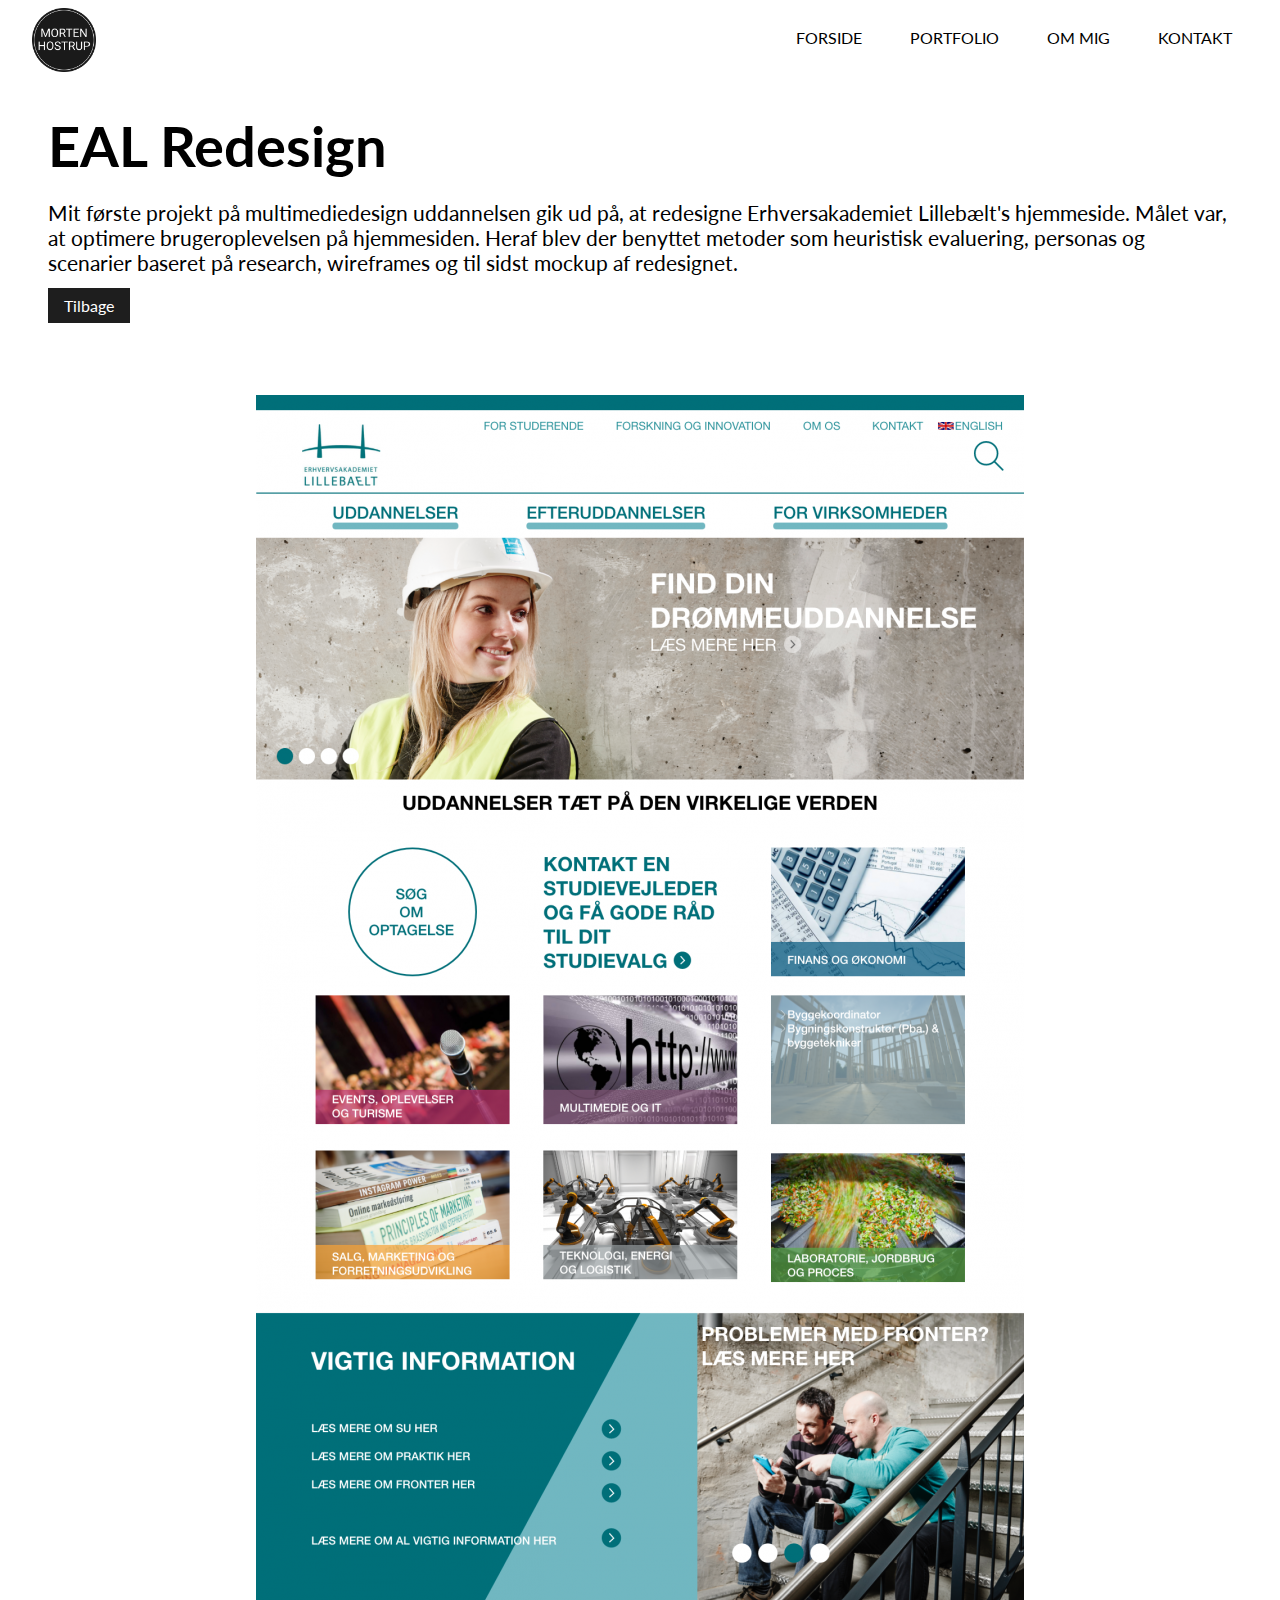
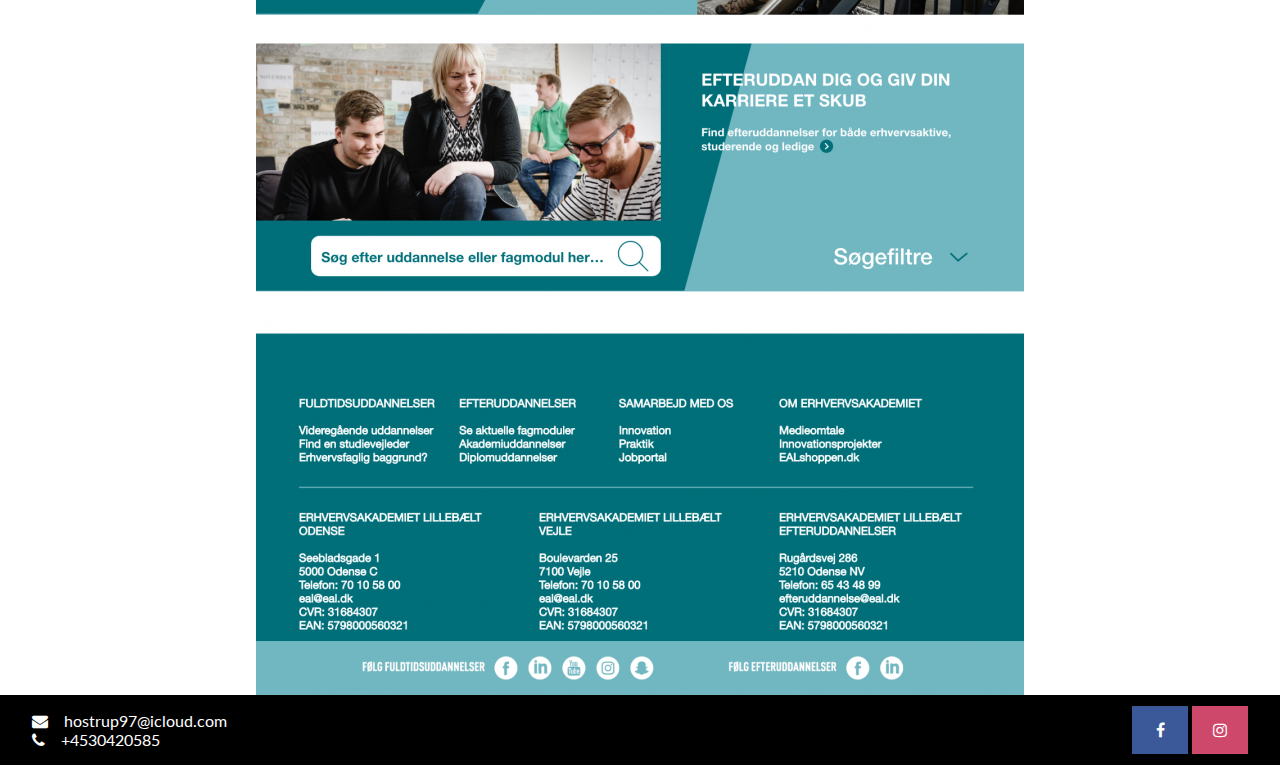
<file: EAL-redesign.html>
<!DOCTYPE html>
<html lang="da">
  <head>
    <meta charset="utf-8">
    <meta name="viewport" content="width=device-width, initial-scale=1.0">
    <link rel="stylesheet" href="assets/css/style.css">
    <link href="https://fonts.googleapis.com/css?family=Lato:400,700" rel="stylesheet">
    <link rel="stylesheet" href="https://cdnjs.cloudflare.com/ajax/libs/font-awesome/4.7.0/css/font-awesome.min.css">
    <link rel="apple-touch-icon" sizes="180x180" href="favicons/apple-touch-icon.png">
    <link rel="icon" type="image/png" sizes="32x32" href="favicons/favicon-32x32.png">
    <link rel="icon" type="image/png" sizes="16x16" href="favicons/favicon-16x16.png">
    <link rel="manifest" href="/manifest.json">
    <link rel="mask-icon" href="/safari-pinned-tab.svg" color="#5bbad5">
    <meta name="theme-color" content="#ffffff">

    <title>EAL Redesign</title>

  </head>
  <body>
    <div class="page-wrapper">
      <nav>
        <a href="index.html" id="logo"><img src="assets/images/logo.png" alt="logo"></a>
        <ul>
          <li><a href="index.html#top">Forside</a></li>
          <li><a href="index.html#portfolio-information">Portfolio</a></li>
          <li><a href="index.html#om-mig-information">Om mig</a></li>
          <li><a href="index.html#kontakt">Kontakt</a></li>
        </ul>
      </nav>

      <main class="main-portfolio">
        <section>
          <div class="projekt-wrapper">
            <div class="info-wrapper">
              <h1>EAL Redesign</h1>

              <p>Mit første projekt på multimediedesign uddannelsen gik ud på, at redesigne Erhversakademiet Lillebælt's hjemmeside. Målet var, at optimere brugeroplevelsen på hjemmesiden. Heraf blev der benyttet metoder som heuristisk evaluering, personas og scenarier baseret på research, wireframes og til sidst mockup af redesignet.</p>

              <a href="index.html#portfolio-information">Tilbage</a>
            </div>

            <img src="assets/images/ealRedesign.png" alt="EAL redesign">
          </div>
        </section>
      </main>
    </div>
    <footer>
        <p><i class="fa fa-envelope" aria-hidden="true"></i>hostrup97@icloud.com <br> <i class="fa fa-phone" aria-hidden="true"></i>+4530420585 </p>
      <div class="social-wrapper">
        <a href="https://www.facebook.com/mortenhossi" class="fa fa-facebook" target="_blank"></a>
        <a href="https://www.instagram.com/mortenhostrup/" class="fa fa-instagram" target="_blank"></a>
      </div>
    </footer>
  </body>
</html>
</file>
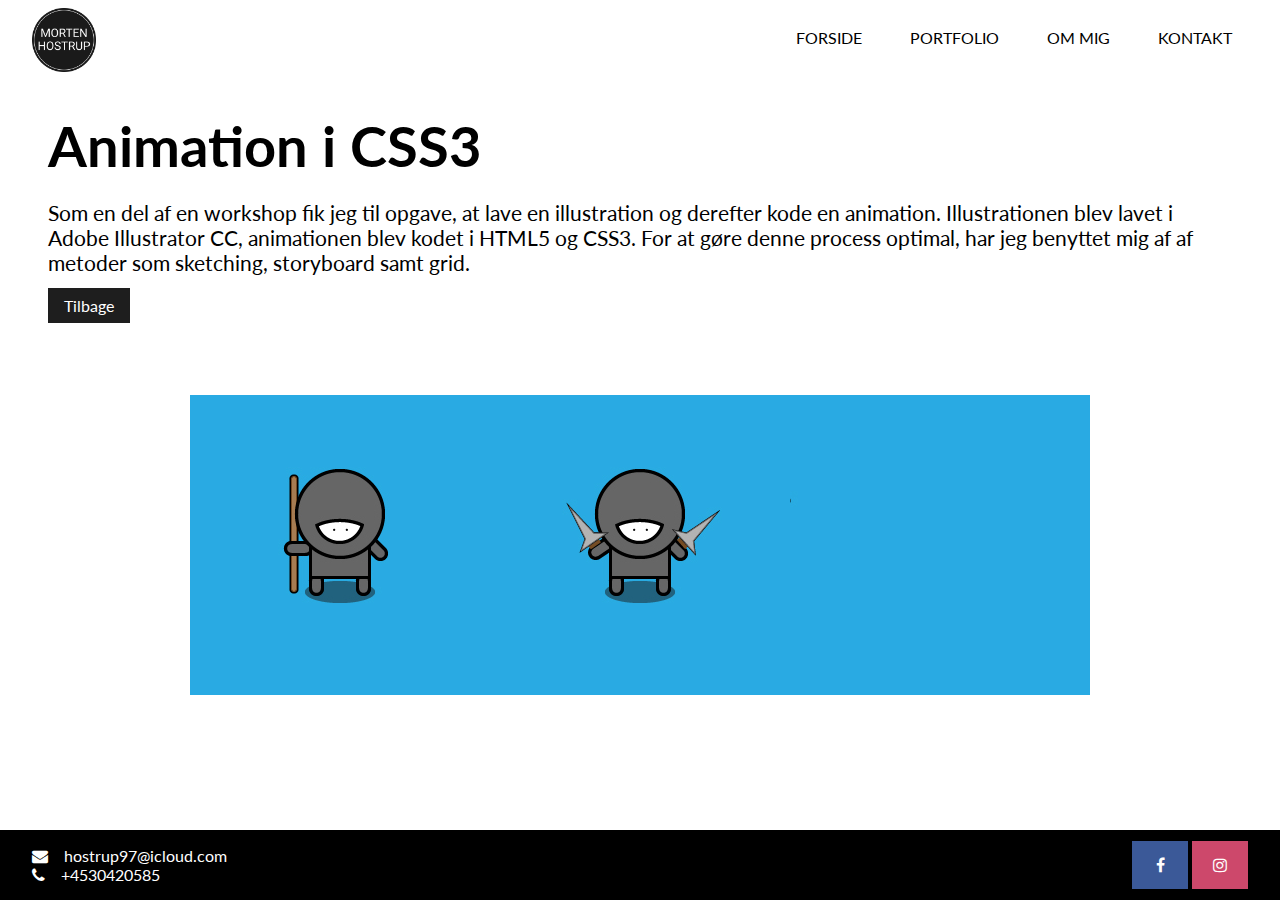
<file: ninja-workshop.html>
<!DOCTYPE html>
<html lang="da">
  <head>
    <meta charset="utf-8">
    <meta name="viewport" content="width=device-width, initial-scale=1.0">
    <link rel="stylesheet" href="assets/css/style.css">
    <link href="https://fonts.googleapis.com/css?family=Lato:400,700" rel="stylesheet">
    <link rel="stylesheet" href="https://cdnjs.cloudflare.com/ajax/libs/font-awesome/4.7.0/css/font-awesome.min.css">
    <link rel="apple-touch-icon" sizes="180x180" href="favicons/apple-touch-icon.png">
    <link rel="icon" type="image/png" sizes="32x32" href="favicons/favicon-32x32.png">
    <link rel="icon" type="image/png" sizes="16x16" href="favicons/favicon-16x16.png">
    <link rel="manifest" href="/manifest.json">
    <link rel="mask-icon" href="/safari-pinned-tab.svg" color="#5bbad5">
    <meta name="theme-color" content="#ffffff">

    <title>CSS Animation</title>

  </head>
  <body>
    <div class="page-wrapper">
      <nav>
        <a href="index.html" id="logo"><img src="assets/images/logo.png" alt="logo"></a>
        <ul>
          <li><a href="index.html#top">Forside</a></li>
          <li><a href="index.html#portfolio-information">Portfolio</a></li>
          <li><a href="index.html#om-mig-information">Om mig</a></li>
          <li><a href="index.html#kontakt">Kontakt</a></li>
        </ul>
      </nav>

      <main class="main-portfolio">
        <section>
          <div class="projekt-wrapper">
            <div class="info-wrapper">
              <h1>Animation i CSS3</h1>

              <p>Som en del af en workshop fik jeg til opgave, at lave en illustration og derefter kode en animation. Illustrationen blev lavet i Adobe Illustrator CC, animationen blev kodet i HTML5 og CSS3. For at gøre denne process optimal, har jeg benyttet mig af af metoder som sketching, storyboard samt grid.</p>

              <a href="index.html#portfolio-information">Tilbage</a>
            </div>
            <div class="animation-wrapper">
              <div class="ninja">
              </div>
              <div class="ninja2">
              </div>
              <div class="ghost">
              </div>
            </div>

          </div>
        </section>
      </main>
    </div>
    <footer>
      <p><i class="fa fa-envelope" aria-hidden="true"></i>hostrup97@icloud.com <br> <i class="fa fa-phone" aria-hidden="true"></i>+4530420585 </p>
      <div class="social-wrapper">
        <a href="https://www.facebook.com/mortenhossi" class="fa fa-facebook" target="_blank"></a>
        <a href="https://www.instagram.com/mortenhostrup/" class="fa fa-instagram" target="_blank"></a>
      </div>
    </footer>
  </body>
</html>
</file>
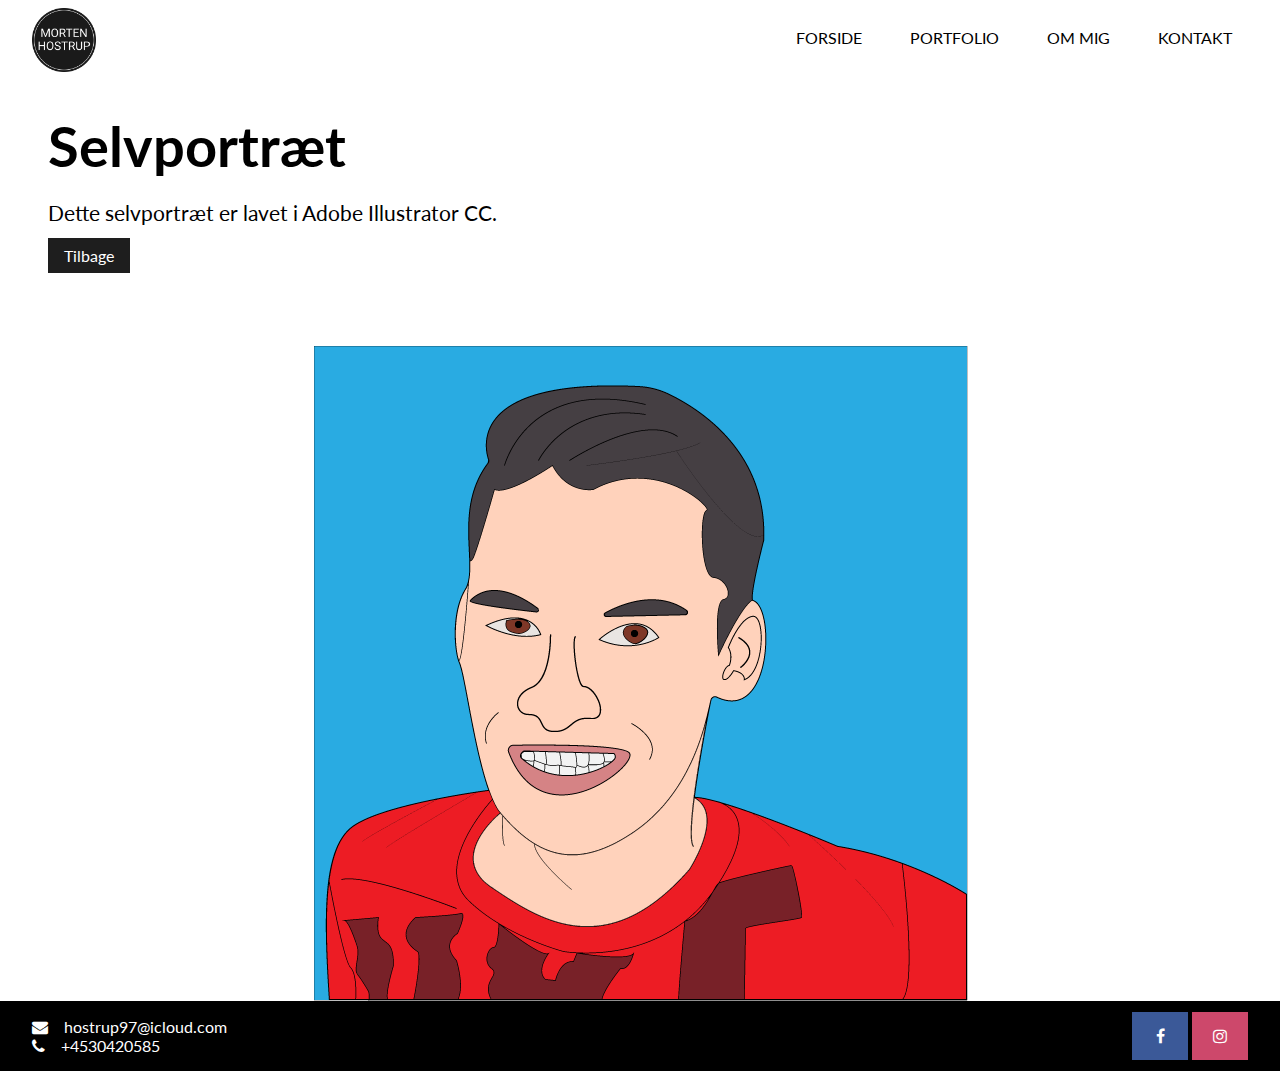
<file: selfportrait.html>
<!DOCTYPE html>
<html lang="da">
  <head>
    <meta charset="utf-8">
    <meta name="viewport" content="width=device-width, initial-scale=1.0">
    <link rel="stylesheet" href="assets/css/style.css">
    <link href="https://fonts.googleapis.com/css?family=Lato:400,700" rel="stylesheet">
    <link rel="stylesheet" href="https://cdnjs.cloudflare.com/ajax/libs/font-awesome/4.7.0/css/font-awesome.min.css">
    <link rel="apple-touch-icon" sizes="180x180" href="favicons/apple-touch-icon.png">
    <link rel="icon" type="image/png" sizes="32x32" href="favicons/favicon-32x32.png">
    <link rel="icon" type="image/png" sizes="16x16" href="favicons/favicon-16x16.png">
    <link rel="manifest" href="/manifest.json">
    <link rel="mask-icon" href="/safari-pinned-tab.svg" color="#5bbad5">
    <meta name="theme-color" content="#ffffff">

    <title>Selvportraet</title>

  </head>
  <body>
    <div class="page-wrapper">
      <nav>
        <a href="index.html" id="logo"><img src="assets/images/logo.png" alt="logo"></a>
        <ul>
          <li><a href="index.html">Forside</a></li>
          <li><a href="index.html#portfolio-information">Portfolio</a></li>
          <li><a href="index.html#om-mig-information">Om mig</a></li>
          <li><a href="index.html#kontakt">Kontakt</a></li>
        </ul>
      </nav>

      <main class="main-portfolio">
        <section>
          <div class="projekt-wrapper">
            <div class="info-wrapper">
              <h1>Selvportræt</h1>

              <p>Dette selvportræt er lavet i Adobe Illustrator CC.</p>

              <a href="index.html#portfolio-information">Tilbage</a>
            </div>

            <img src="assets/images/migselv_illustrator.png" alt="selfportraet">
          </div>
        </section>
      </main>
    </div>
    <footer>
        <p><i class="fa fa-envelope" aria-hidden="true"></i>hostrup97@icloud.com <br> <i class="fa fa-phone" aria-hidden="true"></i>+4530420585 </p>
      <div class="social-wrapper">
        <a href="https://www.facebook.com/mortenhossi" class="fa fa-facebook" target="_blank"></a>
        <a href="https://www.instagram.com/mortenhostrup/" class="fa fa-instagram" target="_blank"></a>
      </div>
    </footer>
  </body>
</html>
</file>
<file: assets/css/style.css>
/* Global Styles
-------------------------- */
html {
  min-height: 100%;
  position: relative;
}
body {
  font-family: 'lato', sans-serif;
  padding: 0;
  margin: 0;
}

h1 {
  font-size: 3.5em;
  padding: 0;
  margin: 0;
}

p {
  font-size: 1.3em;
}

.center-tekst {
  width: 70%;
  margin-top: 75px;
}

.center-tekst h1 {
  text-align: left;
}

.page-wrapper {
  margin-bottom: 70px;
}

/* Nav styles
-------------------------- */
#logo img{
  width: 4em;
  margin-left: 2em;
  margin-top: 0.5em;
}

nav {
  display: flex;
  align-items: center;
  position: fixed;
  top: 0;
  width: 100%;
  background: rgba(255, 255, 255, 1);
  z-index: 1;
}

nav ul {
  display: flex;
  margin-left: auto;
}

nav li {
list-style-type: none;
font-size: 1em;
margin-right: 3em;
text-transform: uppercase;
}

nav a {
  text-decoration: none;
  color: black;
}

nav a:hover {
  color: gray;
}

/* Header Styles
-------------------------- */
header {
  text-align: left;
  padding: 15em 0em;
  margin-left: 2em;
  margin-top: 4em;
  background-image: url(../images/profilbillede.jpg);
  background-repeat: no-repeat;
  background-size: contain;
  background-position: right;
  background-color: white;
}

header h1 {
  font-size: 3em;
}

/* Portfolio Styles
-------------------------- */
.portfolio-wrapper {
  display: flex;
}

#portfolio-information {
  flex: 1;
  height: auto;
  color: white;
  background-color: #1e1e1e;
  display: flex;
  justify-content: center;
}

#portfolio-billeder {
  flex: 1;
  height: auto;
}

#portfolio-billeder img {
  width: 100%;
  height: 166.6px;
  display: block;
}

.hover-container {
  position: relative;
}

.overlay {
  position: absolute;
  top: 0;
  bottom: 0;
  left: 0;
  right: 0;
  height: 100%;
  width: 100%;
  opacity: 0;
  transition: 0.5s ease;
  background-color: #1e1e1e;
}

.hover-container:hover .overlay {
  opacity: 0.9;
}

#portfolio-billeder p {
  position: absolute;
  top: 50%;
  left: 50%;
  color: white;
  transform: translate(-50%, -50%);
}

/* Om mig Styles
-------------------------- */
.om-mig-wrapper {
  display: flex;
}
#om-mig-billeder {
  flex: 1;
  height: auto;
  display: flex;
  justify-content: center;
  text-align: center;
}

#om-mig-information {
  flex: 1;
  height: auto;
  color: white;
  background-color: #1e1e1e;
  display: flex;
  justify-content: center;
}

/* Kontakt Styles
-------------------------- */
.kontakt-wrapper {
  display: flex;
}

#kontakt {
  flex: 1;
  height: auto;
  color: white;
  background-color: #1e1e1e;
  display: flex;
  justify-content: center;
}

.info {
  padding: 1.5em 0;
}

.info .fa {
  padding-right: 1em;
}

#kontaktform {
  flex: 1;
  display: flex;
  justify-content: center;
}

.form {
  display: flex;
  flex-direction: column;
}

label {
  padding-top: 1.5em;
}

input {
  width: 70%;
}

textarea {
  width: 100%;
}

.send {
  width: 70%;
  margin-top: 1.5em;
  margin-bottom: 1.5em;
}

.send:hover {
  background-color: gray;
}

input, textarea {
  border: 1px solid #1e1e1e;
  resize: vertical;
  padding: 5px;
  font-size: 1em;
}

/* Footer Styles
-------------------------- */
footer {
  display: flex;
  justify-content: space-between;
  align-items: center;
  background-color: black;
  width: 100%;
  position: absolute;
  left: 0;
  bottom: 0;
  right: 0;
  height: 70px;
}

footer p {
  color: white;
  margin-left: 2em;
  font-size: 1em;
}

footer p .fa {
  padding-right: 1em;
}

.social-wrapper {
  margin-right: 2em;
}

.social-wrapper .fa {
    width: 1.5em;
    text-align: center;
    text-decoration: none;
    padding: 1em;
}

.social-wrapper .fa:hover {
  opacity: 0.8;
}

.social-wrapper .fa-facebook {
    background: #3B5998;
    color: white;
}

.social-wrapper .fa-instagram {
  background: #cd486b;
  color: white;
}

/* Subpages global
-------------------------- */
.main-portfolio {
  margin-top: 7em;
  width: 100%;
}

.main-portfolio a {
  background-color: #1e1e1e;
  color: white;
  text-decoration: none;
  padding: 0.5em 1em;
}

.main-portfolio a:hover {
  background-color: gray;
}

.projekt-wrapper img {
  display: block;
  margin: 5em auto 0 auto;
}
.info-wrapper {
  padding-left: 3em;
  padding-right: 3em;
}

/* Ninja CSS3 animation
-------------------------- */

.animation-wrapper {
  display: flex;
  justify-content: center;
  margin-top: 5em;
}


.ninja {
  width: 300px;
  height: 300px;
  background-image: url(../images/ninja.jpg);
  animation: play 1s steps(10) infinite;
}

.ninja2 {
  width: 300px;
  height: 300px;
  background-image: url(../images/ninja2.jpg);
  animation: play 1s steps(10) infinite;
}

.ghost {
  width: 300px;
  height: 300px;
  background-image: url(../images/ghost.jpg);
  animation: play 1s steps(10) infinite;
}
@keyframes play {
  100% {background-position: -3000px;}
}

/* Responsiv til mobil
-------------------------- */

@media screen and (max-width: 599px) {

  h1 {
    font-size: 3em;
  }

  nav {
    flex-direction: row;
    align-items: center;
    justify-content: space-between;
    position: fixed;
  }

  nav ul {
    flex-direction: column;
    text-align: left;
    margin: 0;
    padding: 0;
  }

  header {
    height: 50%;
    background-size: cover;
    background-position: center;
    padding: 12em 0;
    margin-top: 4em;
    color: white;
    text-align: center;
    margin-left: 0;
  }

  header h1 {
    margin-top: 3em;
    font-size: 2.75em;
  }

  header h2 {
    font-size: 1.5em;
  }

  .portfolio-wrapper, .kontakt-wrapper {
    flex-direction: column;
  }

  .om-mig-wrapper {
    flex-direction: column-reverse;
  }

  .social-wrapper {
    margin-right: 0;
  }

  .projekt-wrapper {
    display: flex;
    flex-direction: column;
  }

  .animation-wrapper {
    margin-top: 5em;
    display: flex;
    flex-direction: column;
    flex: 2;
    align-items: center;
    margin: 5em auto 0 auto;
  }

  .main-portfolio img {
    display: inline;
    margin: 0;
    margin-top: 5em;
    width: 100%;
  }
}
</file>
